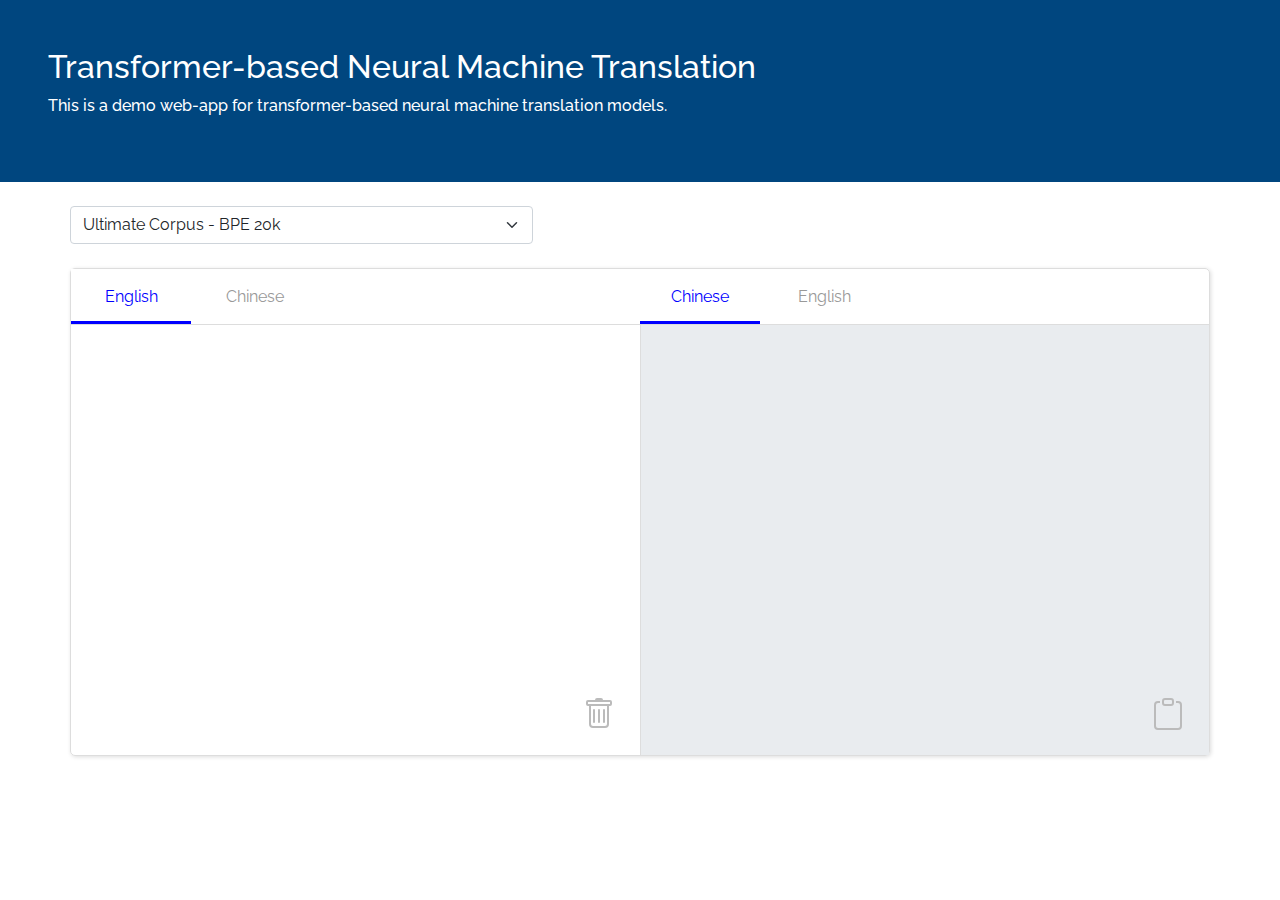
<file: machine_translation/templates/index.html>
<!doctype html>
<html lang="en">
    <head>
        <!-- Required meta tags -->
        <meta charset="utf-8">
        <meta name="viewport" content="width=device-width, initial-scale=1">

        <!-- Bootstrap CSS -->
        <link href="../static/bootstrap5/bootstrap.min.css" rel="stylesheet">
        <link href="../static/index.css" rel="stylesheet">
        <link rel="preconnect" href="https://fonts.gstatic.com">
        <link href="https://fonts.googleapis.com/css2?family=Raleway:ital,wght@0,200;0,300;0,500;1,300&display=swap" rel="stylesheet">

        <link rel="shortcut icon" href="../static/favicon.png" />
        <title>NMT Web Application</title>
    </head>
    <body>
        <div class="container p-5 bk-primary-blue full-width font-500">
            <h2>Transformer-based Neural Machine Translation</h2>
            <p>This is a demo web-app for transformer-based neural machine translation models.</p>
        </div>

        <div class="container">
<!--            <div class="alert alert-warning alert-dismissible fade show" role="alert">-->
<!--                <strong>Holy guacamole!</strong> You should check in on some of those fields below.-->
<!--                <button type="button" class="btn-close" data-bs-dismiss="alert" aria-label="Close"></button>-->
<!--            </div>-->
            <div class="row">
                <div class="col-5 mt-4 mb-4 model-selection-container">
                    <select class="form-select" aria-label="Select Model">
                      <option value="v4-un-bpe10k" selected>Ultimate Corpus - BPE 20k</option>
                    </select>
                </div>
            </div>
            <div class="row translation-container">
                    <div class="col-6 translation-section-container">
                        <div class="language-btn-group" role="group" aria-label="Basic example">
                            <div class="btn-container active">
                                <button type="button" id="src-en-btn" role="tab" class="btn">English</button>
                                <span></span>
                            </div>
                            <div class="btn-container">
                                <button type="button" id="src-zh-btn" role="tab" class="btn">Chinese</button>
                                <span></span>
                            </div>
                        </div>
                        <div class="input-container">
                            <div class="input-area">
                                <textarea class="form-control" id="source-textarea" rows="10"></textarea>
                            </div>
                            <div class="control-area clearfix">
                                <button type="button" id="clear-input-btn" role="tab" class="btn p-4">
                                    <svg xmlns="http://www.w3.org/2000/svg" width="32" height="32" fill="currentColor" class="bi bi-trash" viewBox="0 0 16 16">
                                      <path d="M5.5 5.5A.5.5 0 0 1 6 6v6a.5.5 0 0 1-1 0V6a.5.5 0 0 1 .5-.5zm2.5 0a.5.5 0 0 1 .5.5v6a.5.5 0 0 1-1 0V6a.5.5 0 0 1 .5-.5zm3 .5a.5.5 0 0 0-1 0v6a.5.5 0 0 0 1 0V6z"/>
                                      <path fill-rule="evenodd" d="M14.5 3a1 1 0 0 1-1 1H13v9a2 2 0 0 1-2 2H5a2 2 0 0 1-2-2V4h-.5a1 1 0 0 1-1-1V2a1 1 0 0 1 1-1H6a1 1 0 0 1 1-1h2a1 1 0 0 1 1 1h3.5a1 1 0 0 1 1 1v1zM4.118 4 4 4.059V13a1 1 0 0 0 1 1h6a1 1 0 0 0 1-1V4.059L11.882 4H4.118zM2.5 3V2h11v1h-11z"/>
                                    </svg>
                                    <span class="info-tag">Clear input</span>
                                </button>
                            </div>
                        </div>
                    </div>
                    <div class="col-6 translation-section-container">
                        <div class="language-btn-group" role="group" aria-label="Basic example">
                            <div class="btn-container active">
                                <button type="button" id="tgt-zh-btn" role="tab" class="btn">Chinese</button>
                                <span></span>
                            </div>
                            <div class="btn-container">
                                <button type="button" id="tgt-en-btn" role="tab" class="btn">English</button>
                                <span></span>
                            </div>
                        </div>
                        <div class="input-container last">
                            <div class="input-area">
                                <textarea readonly class="form-control" id="target-output" rows="10"></textarea>
                            </div>
                            <div class="control-area clearfix">
                                <button type="button" id="copy-translation-btn" role="tab" class="btn p-4" data-clipboard-target="#target-output">
                                    <svg xmlns="http://www.w3.org/2000/svg" width="32" height="32" fill="currentColor" class="bi bi-clipboard" viewBox="0 0 16 16">
                                      <path d="M4 1.5H3a2 2 0 0 0-2 2V14a2 2 0 0 0 2 2h10a2 2 0 0 0 2-2V3.5a2 2 0 0 0-2-2h-1v1h1a1 1 0 0 1 1 1V14a1 1 0 0 1-1 1H3a1 1 0 0 1-1-1V3.5a1 1 0 0 1 1-1h1v-1z"/>
                                      <path d="M9.5 1a.5.5 0 0 1 .5.5v1a.5.5 0 0 1-.5.5h-3a.5.5 0 0 1-.5-.5v-1a.5.5 0 0 1 .5-.5h3zm-3-1A1.5 1.5 0 0 0 5 1.5v1A1.5 1.5 0 0 0 6.5 4h3A1.5 1.5 0 0 0 11 2.5v-1A1.5 1.5 0 0 0 9.5 0h-3z"/>
                                    </svg>
                                    <span class="info-tag">Copy translation</span>
                                </button>
                            </div>
                        </div>
                    </div>
            </div>
        </div>

        <div class="alert alert-success copied" role="alert">
          Translation copied!
        </div>

        <!-- Optional JavaScript; choose one of the two! -->

        <!-- Option 1: Bootstrap Bundle with Popper -->
        <!-- <script src="https://cdn.jsdelivr.net/npm/bootstrap@5.0.0/dist/js/bootstrap.bundle.min.js" integrity="sha384-p34f1UUtsS3wqzfto5wAAmdvj+osOnFyQFpp4Ua3gs/ZVWx6oOypYoCJhGGScy+8" crossorigin="anonymous"></script> -->

        <!-- Option 2: Separate Popper and Bootstrap JS -->
        <!--
        <script src="https://cdn.jsdelivr.net/npm/@popperjs/core@2.9.2/dist/umd/popper.min.js" integrity="sha384-IQsoLXl5PILFhosVNubq5LC7Qb9DXgDA9i+tQ8Zj3iwWAwPtgFTxbJ8NT4GN1R8p" crossorigin="anonymous"></script>
        -->
        <script src="../static/clipboardjs/clipboard.min.js"></script>
        <script src="../static/bootstrap5/bootstrap.min.js"></script>
        <script src="../static/jquery/jquery3.6.0.min.js"></script>
        <script src="../static/index.js"></script>
    </body>
</html>
</file>
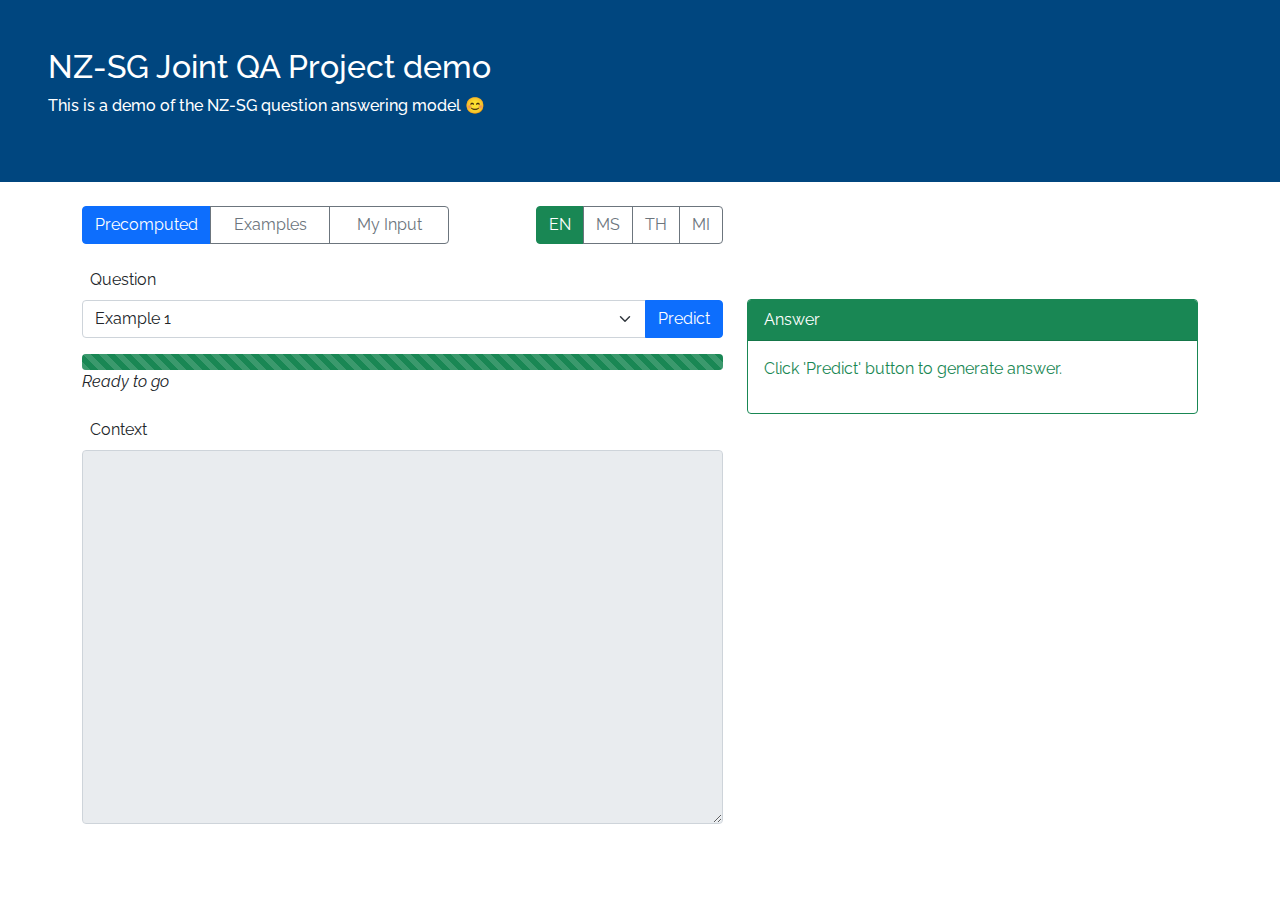
<file: question_answering_joint/templates/index.html>
<!doctype html>
<html lang="en">
    <head>
        <!-- Required meta tags -->
        <meta charset="utf-8">
        <meta name="viewport" content="width=device-width, initial-scale=1">

        <!-- Bootstrap CSS -->
        <link href="../static/bootstrap5/bootstrap.min.css" rel="stylesheet">
        <link href="../static/index.css" rel="stylesheet">
        <link rel="preconnect" href="https://fonts.gstatic.com">
        <link href="https://fonts.googleapis.com/css2?family=Raleway:ital,wght@0,200;0,300;0,500;1,300&display=swap" rel="stylesheet">

        <link rel="shortcut icon" href="../static/favicon.png" />
        <title>QA Web Application</title>
    </head>

    <body>
        <div class="container p-5 bk-primary-blue full-width font-500">
            <h2>NZ-SG Joint QA Project demo</h2>
            <p>This is a demo of the NZ-SG question answering model 😊</p>
        </div>

        <div class="container">
            <div class="row">
                <div class="col-7">
                    <div class="btn-toolbar justify-content-between" role="toolbar" aria-label="Toolbar with button groups">
                        <div class="btn-group py-4" role="group" aria-label="Inference types">
                            <button type="button" id="precomputed-btn"  class="btn input-type-btn btn-primary">Precomputed</button>
                            <button type="button" id="example-btn"      class="btn input-type-btn btn-outline-secondary">Examples</button>
                            <button type="button" id="my-input-btn"     class="btn input-type-btn btn-outline-secondary">My Input</button>
                        </div>
    
                        <div class="btn-group py-4" role="group" aria-label="Basic example">
                            <button type="button" id="english-btn"  class="btn btn-success">EN</button>
                            <button type="button" id="malay-btn"    class="btn btn-outline-secondary">MS</button>
                            <button type="button" id="thai-btn"     class="btn btn-outline-secondary">TH</button>
                            <button type="button" id="maori-btn"    class="btn btn-outline-secondary">MI</button>
                        </div>
                    </div>
                    
                    <form>
                        <div class="mb-2 ms-2">Question</div>
                        <div class="input-group mb-3 d-none" id="my-question">
                            <input type="text" id="my-question-input" class="form-control" aria-label="Recipient's username" aria-describedby="button-addon2">
                            <button class="btn btn-primary predict-btn" type="button" id="my-input-predict-btn">Predict</button>
                        </div>
                        <div class="input-group mb-3" id="example-question">
                            <select class="form-select" id="example-question-select" aria-label="Example select with button addon">
                                <option value="1">Example 1</option>
                                <option value="2">Example 2</option>
                                <option value="3">Example 3</option>
                            </select>
                            <button id="example-predict-btn" class="btn btn-primary predict-btn" type="button">Predict</button>
                        </div>
                        <div>
                            <div class="progress">
                                <div id="prediction-progress-bar" class="progress-bar progress-bar-striped bg-success" role="progressbar" aria-valuenow="100" aria-valuemin="0" aria-valuemax="100" style="width: 100%"></div>
                            </div>
                            <div id="prediction-progress-bar-description" class="fst-italic mb-4">Ready to go</div>
                        </div>
                        <div class="mb-3">
                            <label for="context-textarea" class="form-label ms-2">Context</label>
                            <textarea class="form-control" id="context-textarea" rows="15" readonly></textarea>
                        </div>
                    </form>
                </div>

                <div class="col-5 answer-col" id="answer-section">
                    <div class="card border-success mb-4">
                        <div class="card-header bg-success text-white">Answer</div>
                        <div class="card-body text-success">
                            <p>Click 'Predict' button to generate answer.</p>
                        </div>
                    </div>
                </div>
            </div>
        </div>

        <script src="../static/bootstrap5/bootstrap.min.js"></script>
        <script src="../static/jquery/jquery3.6.0.min.js"></script>
        <!-- <script src="../static/socketio/socketio4.0.1.js"></script> -->
        <script src="https://cdn.socket.io/4.4.1/socket.io.min.js" integrity="sha384-fKnu0iswBIqkjxrhQCTZ7qlLHOFEgNkRmK2vaO/LbTZSXdJfAu6ewRBdwHPhBo/H" crossorigin="anonymous"></script>
        <script src="../static/index.js"></script>
    </body>
</html>
</file>
<file: machine_translation/static/index.css>
/*
 *
 *   Organisation: Broad AI Lab, University of Auckland
 *   Author: Ziqi Wang
 *   Date: 2021-05-11
 *
 */

* {
    font-family: 'Raleway', sans-serif;
}

.bk-primary-blue {
    background: #00467f;
    color: white;
}

.full-width {
    max-width: 100%;
}

.font-500 {
    font-weight: 500;
}

.alert.copied {
    display: none;
    position: absolute;
    bottom: 0;
    left: 1rem;
}

.input-type-btn {
    min-width: 120px;
}

.model-selection-container {
    padding-left: 0;
}

.translation-container {
    border: solid 1px #ddd;
    border-radius: 5px;
    box-shadow: 1px 1px 4px #ddd;
}

.translation-section-container {
    padding: 0;
}

.input-container {
    padding: 0;
    border-top: solid 1px #ddd;
}

.input-container textarea {
    border: none;
    overflow: auto;
    outline: none;

    -webkit-box-shadow: none;
    -moz-box-shadow: none;
    box-shadow: none!important;

    resize: none; /*remove the resize handle on the bottom right*/

    font-size: 1.2rem;
}

.input-container.last {
    border-left: solid 1px #ddd;
    background-color: #e9ecef;
}

.input-area {
    padding: 1.5em;
}

.language-btn-group .btn {
    height: 55px;
    min-width: 120px;
    box-shadow: none;
    border-radius: 0;
    background-color: #fff;
    color: #999;
}

.btn-container {
    position: relative;
    display: inline-block;
    height: 100%;
}

.btn-container .btn:hover {
    background-color: #eee;
    color: #777
}

.btn-container.active span {
    position: absolute;
    bottom: 0;
    height: 3px;
    left: 0;
    background-color: blue;
    width: 100%;
}

.btn-container.active .btn {
    color: blue;
}

.control-area button {
    float: right;
    box-shadow: none!important;
    position: relative;
}

.control-area button svg {
    fill: #bbb;
}

.control-area button svg:hover {
    fill: #666;
    transition: fill 0.3s ease-in-out;
}

.control-area button .info-tag {
    position: absolute;
    background-color: #555;
    border-radius: 5px;
    color: white;
    padding: 3px 6px;
    min-width: 135px;
    bottom: -15px;
    left: 0px;
    font-size: 0.9em;
    opacity: 0;
}

.control-area button:hover .info-tag {
    opacity: 1;
    transition-delay: 0.3s;
}
</file>
<file: question_answering_joint/static/index.css>
/*
 *
 *   Organisation: Broad AI Lab, University of Auckland
 *   Author: Ziqi Wang
 *   Date: 2021-05-11
 *
 */

* {
    font-family: 'Raleway', sans-serif;
}

.bk-primary-blue {
    background: #00467f;
    color: white;
}

.full-width {
    max-width: 100%;
}

.font-500 {
    font-weight: 500;
}

.answer-col {
    padding-top: 117px;
}

.input-type-btn {
    min-width: 120px;
}
</file>
